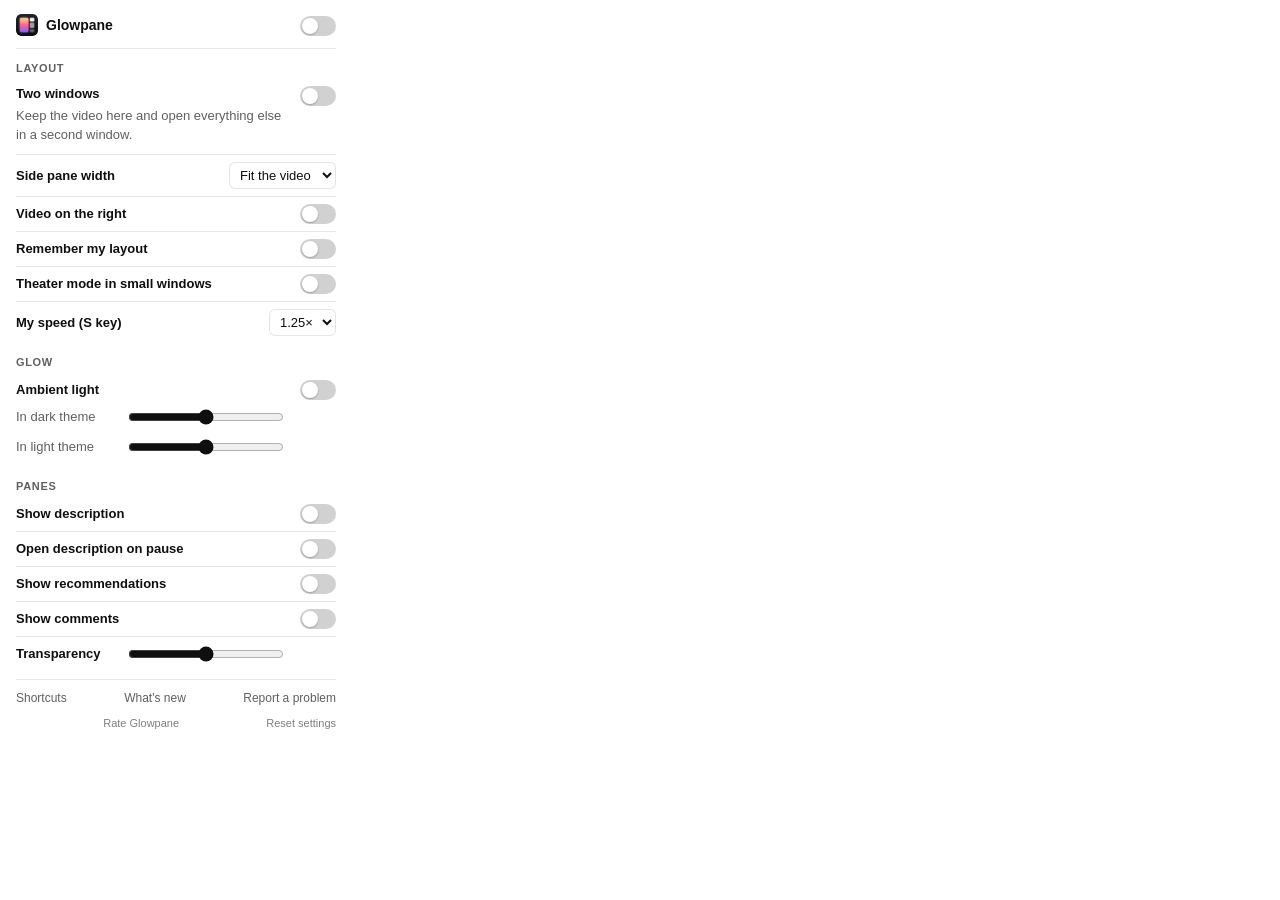
<file: src/popup.html>
<!doctype html>
<html lang="en">
<head>
  <meta charset="utf-8" />
  <meta name="color-scheme" content="light dark" />
  <link rel="stylesheet" href="popup.css" />
</head>
<body>
  <header>
    <img src="../icons/icon48.png" width="22" height="22" alt="" />
    <h1>Glowpane</h1>
    <label class="master" for="splitEnabled" title="Turn the whole extension on or off">
      <input type="checkbox" id="splitEnabled" role="switch" aria-label="Split layout" />
      <span class="switch" aria-hidden="true"></span>
    </label>
  </header>

  <div id="access" class="access-note" hidden>
    <p>Chrome doesn't let Glowpane run on YouTube yet, so YouTube tabs show the normal page.</p>
    <button type="button" id="allowAccess">Allow on YouTube</button>
  </div>

  <main id="options">
    <h2>Layout</h2>
    <label class="row" for="twoWindowMode">
      <span class="text">
        <span class="title">Two windows</span>
        <span class="desc">Keep the video here and open everything else in a second window.</span>
      </span>
      <input type="checkbox" id="twoWindowMode" role="switch" />
      <span class="switch" aria-hidden="true"></span>
    </label>

    <label class="row compact" for="sideWidth">
      <span class="title">Side pane width</span>
      <select id="sideWidth">
        <option value="auto">Fit the video</option>
        <option value="narrow">Narrow</option>
        <option value="balanced">Balanced</option>
        <option value="wide">Half and half</option>
      </select>
    </label>

    <label class="row compact" for="videoOnRight" title="Swap sides: panes on the left, video on the right.">
      <span class="title">Video on the right</span>
      <input type="checkbox" id="videoOnRight" role="switch" />
      <span class="switch" aria-hidden="true"></span>
    </label>

    <label class="row compact" for="rememberLayout" title="Keep pane sizes and collapsed panes from one video to the next.">
      <span class="title">Remember my layout</span>
      <input type="checkbox" id="rememberLayout" role="switch" />
      <span class="switch" aria-hidden="true"></span>
    </label>

    <label class="row compact" for="autoTheater" title="When the window is too small for the split (for example half the screen), turn on YouTube's theater mode. Turn it off again when the window is large.">
      <span class="title">Theater mode in small windows</span>
      <input type="checkbox" id="autoTheater" role="switch" />
      <span class="switch" aria-hidden="true"></span>
    </label>

    <label class="row compact" for="speedRate" title="Press S on a video, or click the speed button in the player, to switch between this speed and normal speed. While it is on, new videos start at this speed.">
      <span class="title">My speed (S key)</span>
      <select id="speedRate">
        <option value="1.25">1.25&times;</option>
        <option value="1.5">1.5&times;</option>
        <option value="1.75">1.75&times;</option>
        <option value="2">2&times;</option>
      </select>
    </label>

    <h2>Glow</h2>
    <label class="row compact" for="ambientEnabled" title="Glow the video's colors behind the page. YouTube's own Ambient mode switch turns it on and off too.">
      <span class="title">Ambient light</span>
      <input type="checkbox" id="ambientEnabled" role="switch" />
      <span class="switch" aria-hidden="true"></span>
    </label>

    <label class="row slider-row" for="ambientStrength">
      <span class="title">In dark theme</span>
      <input type="range" id="ambientStrength" min="10" max="100" step="5" />
      <output id="ambientStrengthValue" for="ambientStrength"></output>
    </label>

    <label class="row slider-row" for="ambientStrengthLight">
      <span class="title">In light theme</span>
      <input type="range" id="ambientStrengthLight" min="10" max="100" step="5" />
      <output id="ambientStrengthLightValue" for="ambientStrengthLight"></output>
    </label>

    <h2>Panes</h2>
    <label class="row compact" for="showDescription">
      <span class="title">Show description</span>
      <input type="checkbox" id="showDescription" role="switch" />
      <span class="switch" aria-hidden="true"></span>
    </label>

    <label class="row compact" for="descOnPause" title="Open the description while the video is paused, and close it again when it plays. Press E to open or close it any time.">
      <span class="title">Open description on pause</span>
      <input type="checkbox" id="descOnPause" role="switch" />
      <span class="switch" aria-hidden="true"></span>
    </label>

    <label class="row compact" for="showRecommendations">
      <span class="title">Show recommendations</span>
      <input type="checkbox" id="showRecommendations" role="switch" />
      <span class="switch" aria-hidden="true"></span>
    </label>

    <label class="row compact" for="showComments">
      <span class="title">Show comments</span>
      <input type="checkbox" id="showComments" role="switch" />
      <span class="switch" aria-hidden="true"></span>
    </label>

    <label class="row compact range-row" for="paneTransparency">
      <span class="title">Transparency</span>
      <input type="range" id="paneTransparency" min="0" max="100" step="5" />
      <output id="paneTransparencyValue" for="paneTransparency"></output>
    </label>
  </main>

  <footer>
    <span class="links">
      <a href="#" id="shortcuts">Shortcuts</a>
      <a href="https://github.com/junjing02/glowpane/releases" target="_blank" rel="noopener">What's new</a>
      <a href="https://github.com/junjing02/glowpane/issues/new/choose" target="_blank" rel="noopener">Report a problem</a>
    </span>
    <span class="meta">
      <span id="version"></span>
      <a href="https://chromewebstore.google.com/detail/glowpane-comments-beside/nmdfidalgjjfgiekdkcjohnfaehojdin/reviews" target="_blank" rel="noopener" title="Rate it on the Chrome Web Store">Rate Glowpane</a>
      <a href="#" id="reset" title="Put every setting back to how it started">Reset settings</a>
    </span>
  </footer>

  <script src="popup.js"></script>
</body>
</html>
</file>
<file: src/popup.css>
:root {
  --bg: #ffffff;
  --text: #0f0f0f;
  --text-dim: #606060;
  --border: rgba(0, 0, 0, 0.1);
  --track: rgba(0, 0, 0, 0.18);
  --track-on: #0f0f0f;
  --knob: #ffffff;
  --knob-on: #ffffff;
}

@media (prefers-color-scheme: dark) {
  :root {
    --bg: #212121;
    --text: #f1f1f1;
    --text-dim: #aaaaaa;
    --border: rgba(255, 255, 255, 0.1);
    --track: rgba(255, 255, 255, 0.22);
    --track-on: #f1f1f1;
    --knob: #f1f1f1;
    --knob-on: #0f0f0f;
  }
}

body {
  width: 320px;
  margin: 0;
  padding: 14px 16px 12px;
  background: var(--bg);
  color: var(--text);
  font: 13px/1.45 -apple-system, BlinkMacSystemFont, "Segoe UI", Roboto, Helvetica, Arial, sans-serif;
}

header {
  display: flex;
  align-items: center;
  gap: 8px;
  padding-bottom: 12px;
  border-bottom: 1px solid var(--border);
}

header img {
  border-radius: 5px;
}

h1 {
  flex: 1;
  margin: 0;
  font-size: 14px;
  font-weight: 600;
}

.master {
  display: flex;
  cursor: pointer;
}

/* Everything below the header dims when the master switch is off. */
#options {
  transition: opacity 0.15s ease;
}

#options.is-disabled {
  opacity: 0.4;
}

#options.is-disabled .row {
  cursor: default;
}

/* Group headings (Layout, Glow, Panes). */
h2 {
  margin: 12px 0 2px;
  color: var(--text-dim);
  font-size: 11px;
  font-weight: 600;
  letter-spacing: 0.06em;
  text-transform: uppercase;
}

h2 + .row {
  padding-top: 6px;
}

.row {
  display: flex;
  align-items: flex-start;
  gap: 14px;
  padding: 10px 0;
  cursor: pointer;
}

.row + .row {
  border-top: 1px solid var(--border);
}

.text {
  flex: 1;
  display: flex;
  flex-direction: column;
  gap: 3px;
}

.title {
  font-weight: 600;
}

.desc {
  color: var(--text-dim);
}

/* The real checkbox stays in the DOM (keyboard, screen readers); the
   switch is drawn by the span after it. */
input[type="checkbox"] {
  position: absolute;
  opacity: 0;
  pointer-events: none;
}

.switch {
  position: relative;
  flex: 0 0 auto;
  width: 36px;
  height: 20px;
  margin-top: 1px;
  border-radius: 999px;
  background: var(--track);
  transition: background-color 0.15s ease;
}

.switch::after {
  content: "";
  position: absolute;
  top: 2px;
  left: 2px;
  width: 16px;
  height: 16px;
  border-radius: 50%;
  background: var(--knob);
  box-shadow: 0 1px 2px rgba(0, 0, 0, 0.25);
  transition: transform 0.15s ease, background-color 0.15s ease;
}

input:checked + .switch {
  background: var(--track-on);
}

input:checked + .switch::after {
  transform: translateX(16px);
  background: var(--knob-on);
}

input:focus-visible + .switch {
  outline: 2px solid var(--track-on);
  outline-offset: 2px;
}

/* Glow strength: belongs to the Ambient light row above it, so no rule
   between them and a tighter top. */
.row.slider-row {
  align-items: center;
  padding-top: 0;
  border-top: none;
}

.slider-row .title {
  flex: 0 0 96px;
  font-weight: 400;
  color: var(--text-dim);
}

.row.slider-row + .row.slider-row {
  border-top: none;
}

/* One-line rows (no description): tighter, vertically centered. */
.row.compact {
  align-items: center;
  padding: 7px 0;
}

.row.compact .title {
  flex: 1;
}

.row.compact .switch {
  margin-top: 0;
}

/* A one-line row holding a slider: label, slider, value. */
.row.compact.range-row .title {
  flex: 0 0 96px;
}

select {
  flex: 0 0 auto;
  padding: 4px 6px;
  border: 1px solid var(--border);
  border-radius: 6px;
  background: var(--bg);
  color: var(--text);
  font: inherit;
}

select:disabled {
  opacity: 0.5;
}

input[type="range"] {
  flex: 1;
  min-width: 0;
  accent-color: var(--track-on);
}

input[type="range"]:disabled {
  opacity: 0.5;
}

/* Current glow strength; fixed width so the slider doesn't shift as the
   number changes. */
output {
  flex: 0 0 auto;
  width: 36px;
  text-align: right;
  color: var(--text-dim);
  font-variant-numeric: tabular-nums;
}

/* Two lines, so nothing wraps: the links, then the version and Reset. */
footer {
  display: flex;
  flex-direction: column;
  gap: 8px;
  margin-top: 8px;
  padding-top: 10px;
  border-top: 1px solid var(--border);
  color: var(--text-dim);
  font-size: 12px;
  white-space: nowrap;
}

.links,
.meta {
  display: flex;
  align-items: center;
  justify-content: space-between;
  gap: 12px;
}

.meta {
  font-size: 11px;
  opacity: 0.8;
}

#version {
  font-variant-numeric: tabular-nums;
  cursor: default;
}

footer a {
  color: var(--text-dim);
  text-decoration: none;
}

footer a:hover {
  color: var(--text);
  text-decoration: underline;
}

/* Shown when Chrome holds back access to YouTube (popup.js). */
.access-note {
  margin: 12px 0 0;
  padding: 10px 12px;
  border: 1px solid rgba(217, 48, 37, 0.45);
  border-radius: 8px;
  background: rgba(217, 48, 37, 0.08);
}

.access-note[hidden] {
  display: none;
}

.access-note p {
  margin: 0 0 8px;
}

.access-note button {
  padding: 6px 12px;
  border: 0;
  border-radius: 16px;
  background: var(--track-on);
  color: var(--bg);
  font: inherit;
  font-weight: 600;
  cursor: pointer;
}
</file>
